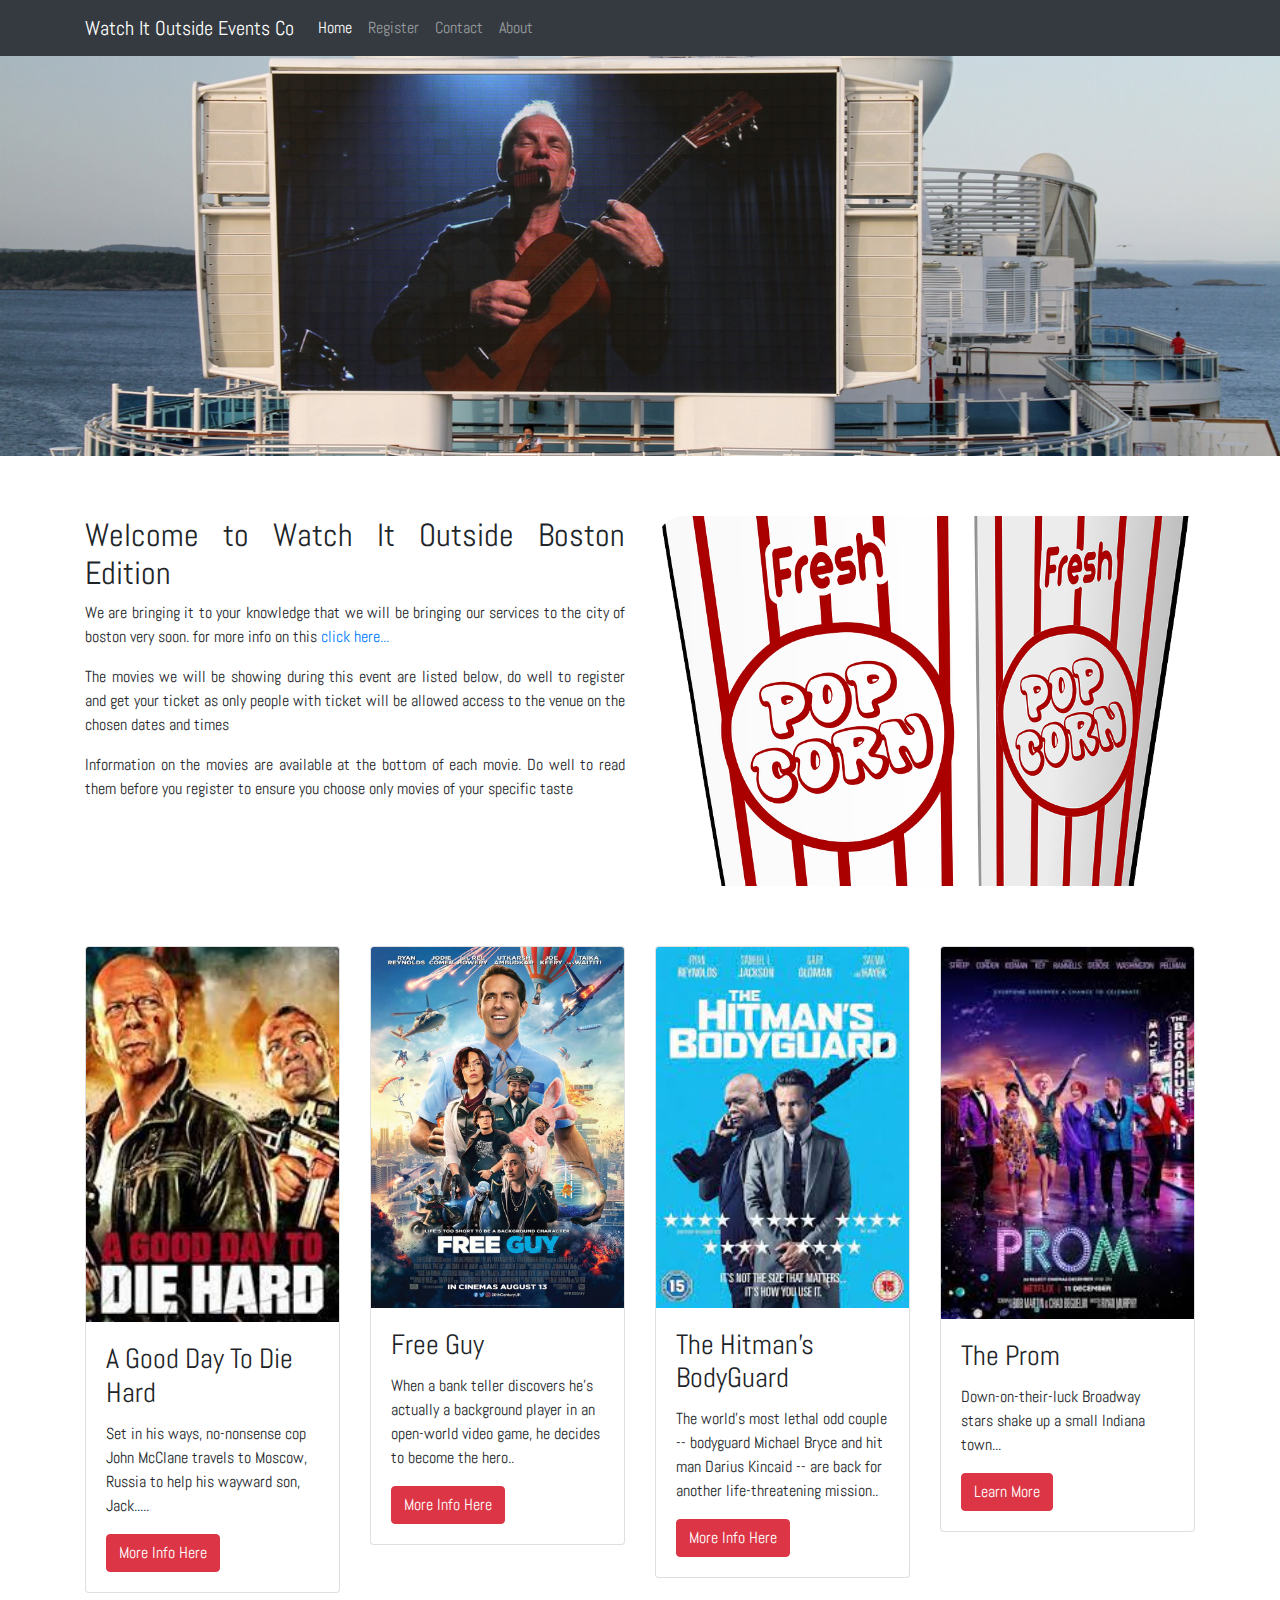
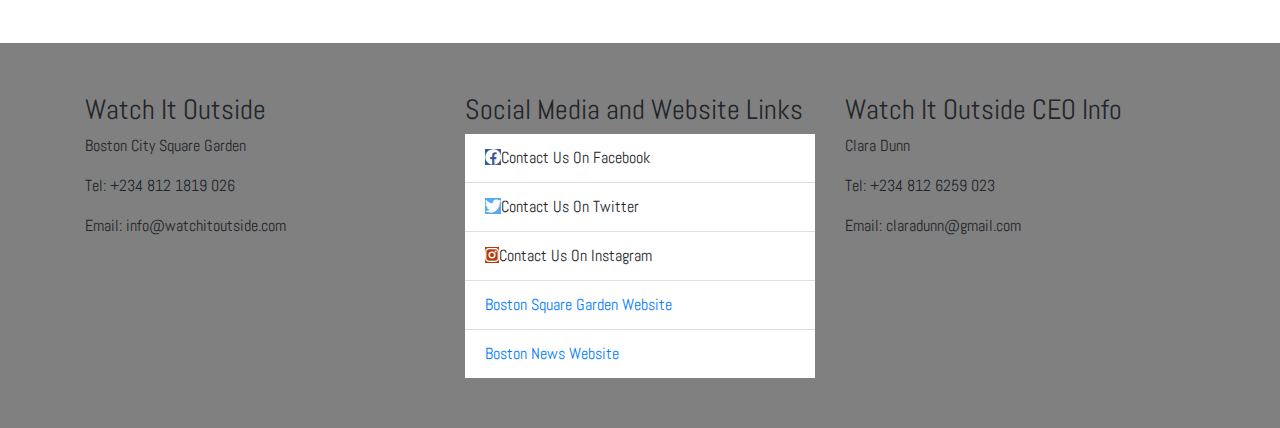
<file: index.html>
<!DOCTYPE html>
        <html lang="en">
        <head>
            <meta charset="UTF-8">
            <meta name="viewport" content="width=device-width, initial-scale=1.0">
            <title>Watch It Outside</title>
            <link rel="stylesheet" href="css/bootstrap.min.css">
            <link rel="stylesheet" href="css/styles.css">
            <link rel="stylesheet" href="/fontawesome-free-5.15.4-web/css/all.css">

        </head>
        <body>
            <nav class="navbar navbar-expand-lg navbar-dark bg-dark">
                <section class="container">
                    <a class="navbar-brand" href="#">Watch It Outside Events Co</a>
                <button class="navbar-toggler" type="button" data-toggle="collapse" data-target="#navbarNav" aria-controls="navbarNav" aria-expanded="false" aria-label="Toggle navigation">
                <span class="navbar-toggler-icon"></span>
                </button>
                <div class="collapse navbar-collapse" id="navbarNav">
                    <ul class="navbar-nav">
                        <li class="nav-item active">
                        <a class="nav-link" href="index.html">Home <span class="sr-only">(current)</span></a>
                        </li>
                        <li class="nav-item">
                        <a class="nav-link" href="register.html">Register</a>
                        </li>
                        <li class="nav-item">
                        <a class="nav-link" href="contact.html">Contact</a>
                        </li>
                        <li class="nav-item">
                            <a class="nav-link" href="about.html">About<span class="sr-only">(current)</span></a>
                        </li>
                    </ul>
                </ul>
                </div>
                
               
                </section>
            </nav>
            <section class="container-fluid slider">
            </section>
            <section class="container">
                <div class="row margin-top">
                    <div class="col-md-6 text-justify">
                        <h2>Welcome to Watch It Outside Boston Edition</h2>
                        <p>We are bringing it to your knowledge that we will be bringing our services to the city of boston very soon. for more info on this <a href="about.html">click here...</a></p>
                        <p>The movies we will be showing during this event are listed below, do well to register and get your ticket as only people with ticket will be allowed access to the venue on the chosen dates and times</p>
                        <p>Information on the movies are available at the bottom of each movie. Do well to read them before you register to ensure you choose only movies of your specific taste</p>
                    </div>
                    <div class="col-md-6">
                        <div class="sidebar-image"></div>
                    </div>
                </div>
            </section>
            
        
            <section class="container-fluid">
                <section class="container margin-top">
                    <div class="row">
                        <div class="col-md-3">
                            <div class="card">
                                <img src="images/diehard.jpg" class="card-img-top" alt="A Good Day To Die Hard Cover Image">
                                <div class="card-body">
                                <h3 class="card-title">A Good Day To Die Hard</h3>
                                <p class="card-text">Set in his ways, no-nonsense cop John McClane travels to Moscow, Russia to help his wayward son, Jack.....</p>
                                <a href="#" class="btn btn-danger" id="btn1" onclick="openNewWindow(event,'diehard.html')">More Info Here</a>
                                </div>
                            </div>
                        </div>
                        <div class="col-md-3">
                            <div class="card">
                                <img src="images/freeguy.jpg" class="card-img-top" alt="Free Guy Cover Image">
                                <div class="card-body">
                                <h3 class="card-title">Free Guy</h3>
                                <p class="card-text">When a bank teller discovers he's actually a background player in an open-world video game, he decides to become the hero..</p>
                                <a href="#" class="btn btn-danger" id="btn2" onclick="openNewWindow(event,'freeguy.html')">More Info Here</a>
                                </div>
                            </div>
                        </div>
                        <div class="col-md-3">
                            <div class="card">
                                <img src="images/hitman.jpg" class="card-img-top" alt="The Hitman's BodyGuard Cover Image">
                                <div class="card-body">
                                <h3 class="card-title">The Hitman's BodyGuard</h3>
                                <p class="card-text">The world's most lethal odd couple -- bodyguard Michael Bryce and hit man Darius Kincaid -- are back for another life-threatening mission..</p>
                                <a href="#" class="btn btn-danger" id="btn3" onclick="openNewWindow(event,'hitman.html')">More Info Here</a>
                                </div>
                            </div>
                        </div>
                        <div class="col-md-3">
                            <div class="card">
                                <img src="images/prom.jpg" class="card-img-top" alt="The Prom Cover Image">
                                <div class="card-body">
                                <h3 class="card-title">The Prom</h3>
                                <p class="card-text"> Down-on-their-luck Broadway stars shake up a small Indiana town...</p>
                                <a href="#" class="btn btn-danger" id="btn4" onclick="openNewWindow(event,'prom.html')">Learn More</a>
                                </div>
                            </div>
                        </div>
                    </div>
                </section>
            </section>

            <section class="container-fluid footer">
                <section class="container">
                    <div class="row">
                        <div class="col-md-4">
                            <h3>Watch It Outside</h3>
                            <p>Boston City Square Garden</p>
                            <p>Tel: +234 812 1819 026</p>
                            <p>Email: info@watchitoutside.com</p>
                        </div>
                        <div class="col-md-4">
                            <h3>Social Media and Website Links</h3>
                            <ul class="list-group list-group-flush" >
                                <li class="list-group-item"><a href="https://www.facebook.com" class="fab fa-facebook"></a>Contact Us On Facebook</li>
                                <li class="list-group-item"><a href="https://www.twitter.com" class="fab fa-twitter"></a>Contact Us On Twitter</li>
                                <li class="list-group-item"><a href="https://www.instagram.com" class="fab fa-instagram"></a>Contact Us On Instagram</li>
                                <li class="list-group-item"><a href="https://www.bostonsquaregarden.com">Boston Square Garden Website</a></li>
                                <li class="list-group-item"><a href="https://www.bostonnews.com">Boston News Website</a></li>
                            </ul>
                      </div>
                      <div class="col-md-4">
                            <h3>Watch It Outside CEO Info</h3>
                            <p>Clara Dunn</p>
                            <p>Tel: +234 812 6259 023</p>
                            <p>Email: claradunn@gmail.com</p>
                      </div>
                    </div>
                </section>
            </section>

            <script src="js/app.js"></script>
    </body>
    </html>
</file>
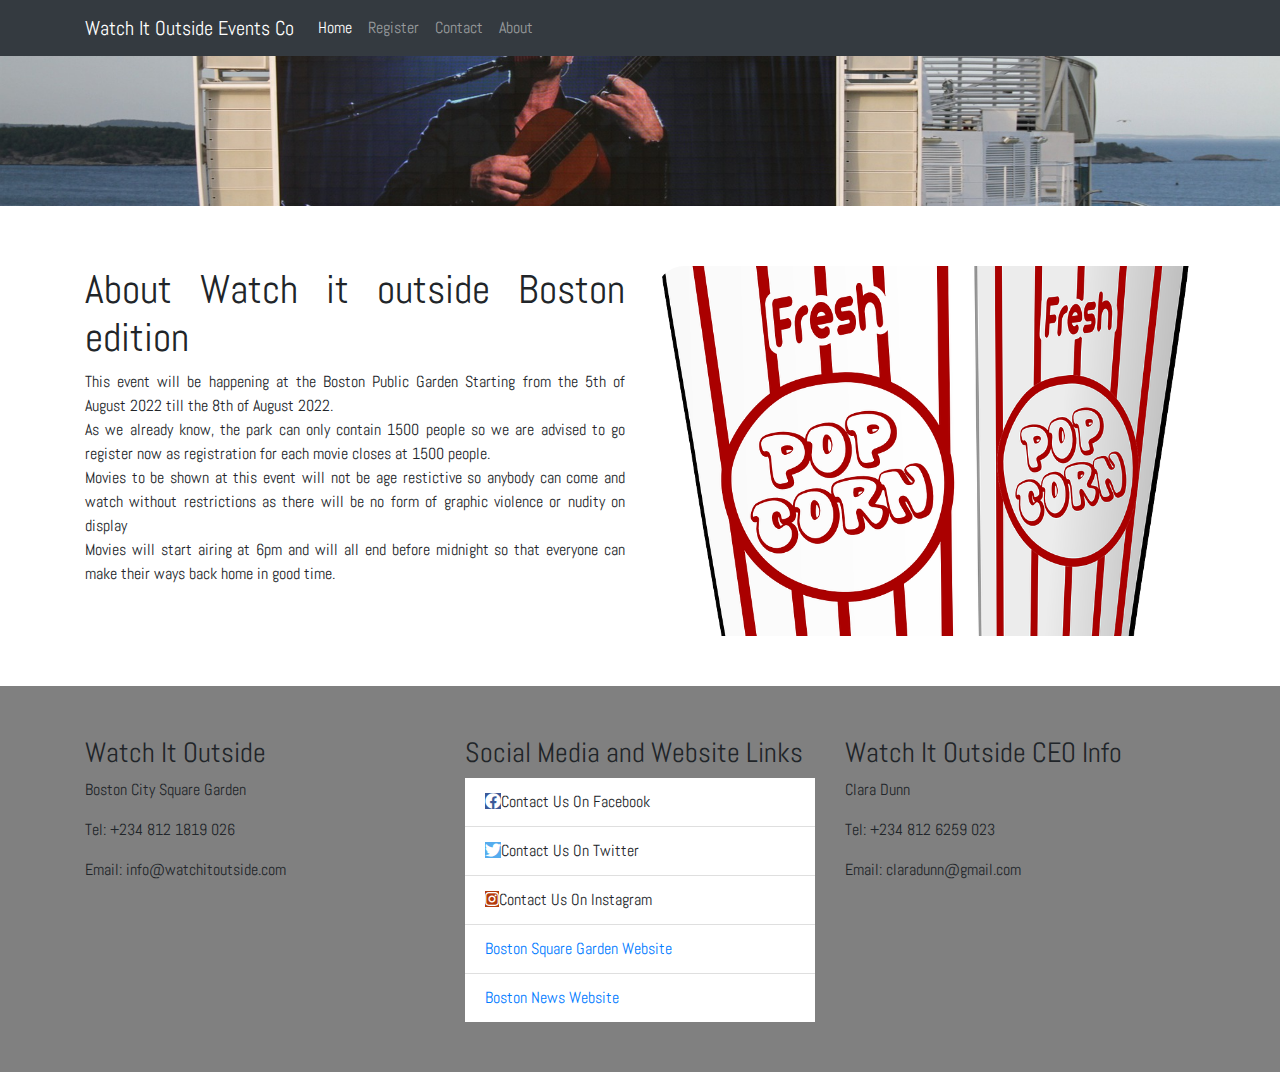
<file: about.html>
<!DOCTYPE html>
<html lang="en">
<head>
    <meta charset="UTF-8">
    <meta name="viewport" content="width=device-width, initial-scale=1.0">
    <title>About | Watch It Outside</title>
    <link rel="stylesheet" href="css/bootstrap.min.css">
    <link rel="stylesheet" href="css/styles.css">
    <link rel="stylesheet" href="/fontawesome-free-5.15.4-web/css/all.css">
</head>
<body onload="fetchTodo()">
    <nav class="navbar navbar-expand-lg navbar-dark bg-dark">
        <section class="container">
            <a class="navbar-brand" href="index.html">Watch It Outside Events Co</a>
        <button class="navbar-toggler" type="button" data-toggle="collapse" data-target="#navbarNav" aria-controls="navbarNav" aria-expanded="false" aria-label="Toggle navigation">
          <span class="navbar-toggler-icon"></span>
        </button>
        <div class="collapse navbar-collapse" id="navbarNav">
            <ul class="navbar-nav">
                <li class="nav-item active">
                  <a class="nav-link" href="index.html">Home </a>
                </li>
                <li class="nav-item">
                  <a class="nav-link" href="register.html">Register<span class="sr-only">(current)</span></a>
                </li>
                <li class="nav-item">
                  <a class="nav-link" href="contact.html">Contact <span class="sr-only">(current)</span></a>
                </li>
                <li class="nav-item">
                    <a class="nav-link" href="about.html">About<span class="sr-only">(current)</span></a>
                  </li>
              </ul>
          </ul>
        </div>
    </nav>
    <section class="container-fluid slider" id="other-pages">
    </section>
    <section class="container">
        <div class="row margin-top">
            <div class="col-md-6 text-justify">
                <h1>About Watch it outside Boston edition</h1>

                <p>This event will be happening at the Boston Public Garden Starting from the 5th of August 2022 till the 8th of August 2022.<br>As we already know, the park can only contain 1500 people so we are advised to go register now as registration for each movie closes at 1500 people.<br>Movies to be shown at this event will not be age restictive so anybody can come and watch without restrictions as there will be no form of graphic violence or nudity on display<br>Movies will start airing at 6pm and will all end before midnight so that everyone can make their ways back home in good time.</p>

            </div>
        
            <div class="col-md-6">
                <div class="sidebar-image"></div>
            </div>
        </div>
    </section>
    <section class="container-fluid footer">
        <section class="container">
            <div class="row">
                <div class="col-md-4">
                    <h3>Watch It Outside</h3>
                    <p>Boston City Square Garden</p>
                    <p>Tel: +234 812 1819 026</p>
                    <p>Email: info@watchitoutside.com</p>
                </div>
                <div class="col-md-4">
                    <h3>Social Media and Website Links</h3>
                    <ul class="list-group list-group-flush">
                        <li class="list-group-item"><a href="https://www.facebook.com" class="fab fa-facebook"></a>Contact Us On Facebook</li>
                        <li class="list-group-item"><a href="https://www.twitter.com" class="fab fa-twitter"></a>Contact Us On Twitter</li>
                        <li class="list-group-item"><a href="https://www.instagram.com" class="fab fa-instagram"></a>Contact Us On Instagram</li>
                        <li class="list-group-item"><a href="https://www.bostonsquaregarden.com">Boston Square Garden Website</a></li>
                        <li class="list-group-item"><a href="https://www.bostonnews.com">Boston News Website</a></li>
                    </ul>
              </div>
              <div class="col-md-4">
                    <h3>Watch It Outside CEO Info</h3>
                    <p>Clara Dunn</p>
                    <p>Tel: +234 812 6259 023</p>
                    <p>Email: claradunn@gmail.com</p>
              </div>
            </div>
        </section>
    </section>
    
    <script src="js/app.js"></script>
</body>
</html>
</file>
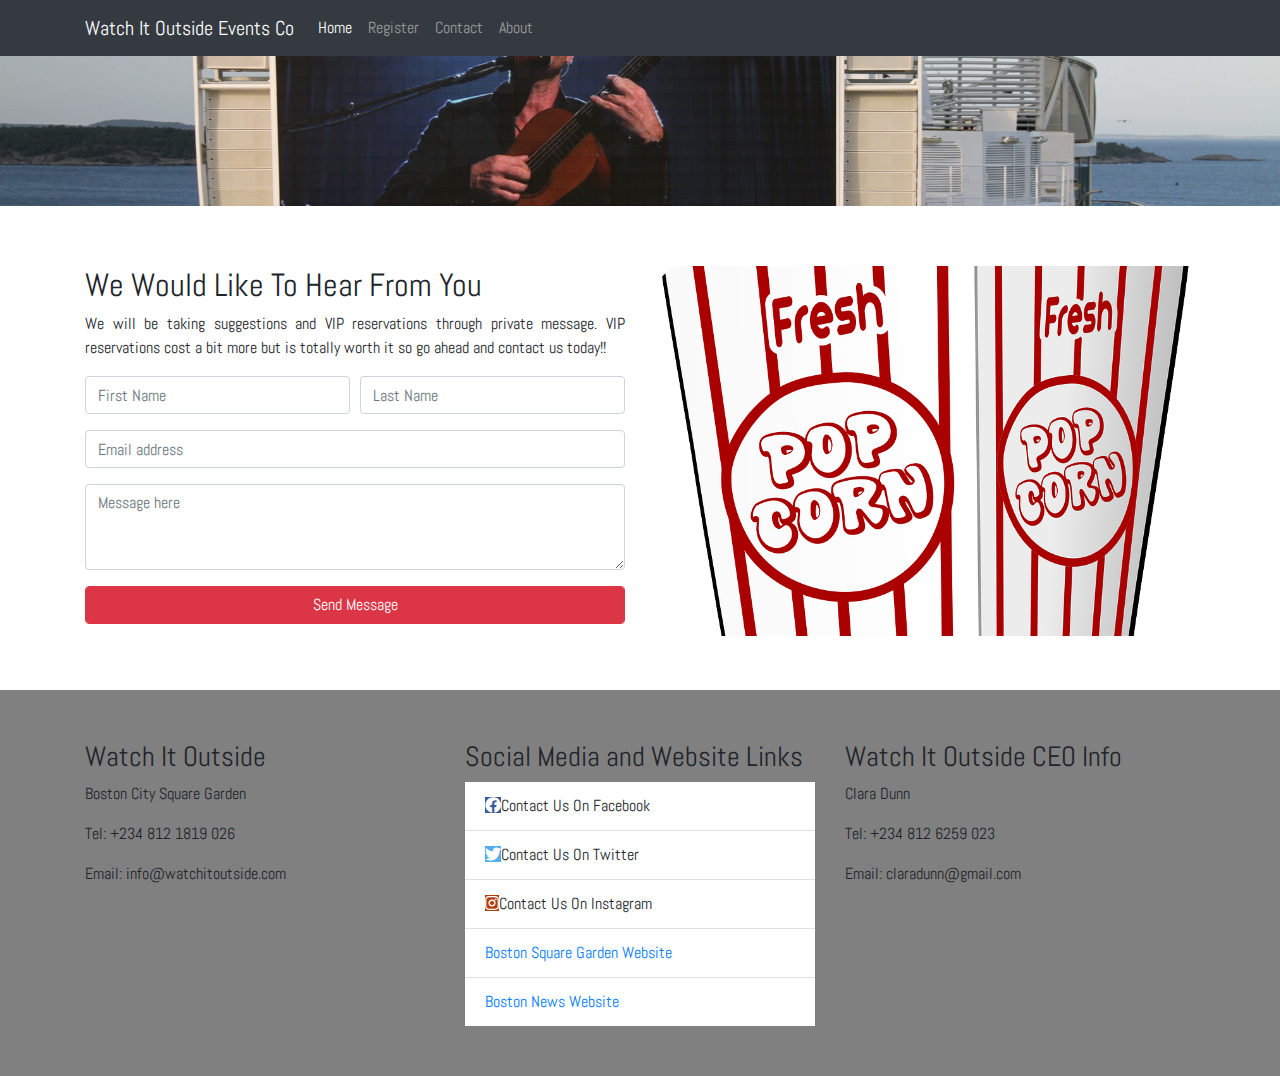
<file: contact.html>
<!DOCTYPE html>
<html lang="en">
<head>
    <meta charset="UTF-8">
    <meta name="viewport" content="width=device-width, initial-scale=1.0">
    <title>Contact | Watch It Outside</title>
    <link rel="stylesheet" href="css/bootstrap.min.css">
    <link rel="stylesheet" href="css/styles.css">
    <link rel="stylesheet" href="/fontawesome-free-5.15.4-web/css/all.css">
</head>
<body>
    <nav class="navbar navbar-expand-lg navbar-dark bg-dark">
        <section class="container">
            <a class="navbar-brand" href="index.html">Watch It Outside Events Co</a>
        <button class="navbar-toggler" type="button" data-toggle="collapse" data-target="#navbarNav" aria-controls="navbarNav" aria-expanded="false" aria-label="Toggle navigation">
          <span class="navbar-toggler-icon"></span>
        </button>
        <div class="collapse navbar-collapse" id="navbarNav">
            <ul class="navbar-nav">
                <li class="nav-item active">
                  <a class="nav-link" href="index.html">Home </a>
                </li>
                <li class="nav-item">
                  <a class="nav-link" href="register.html">Register</a>
                </li>
                <li class="nav-item">
                  <a class="nav-link" href="contact.html">Contact <span class="sr-only">(current)</span></a>
                </li>
                <li class="nav-item">
                    <a class="nav-link" href="about.html">About<span class="sr-only">(current)</span></a>
                </li>
              </ul>
          </ul>
        </div>

        </section>
    </nav>
    <section class="container-fluid slider" id="other-pages">
    </section>
    <section class="container">
        <div class="row margin-top">
            <div class="col-md-6 text-justify">
                <h2>We Would Like To Hear From You</h2>
                <p>We will be taking suggestions and VIP reservations through private message. VIP reservations cost a bit more but is totally worth it so go ahead and contact us today!!</p>

                <form action="">
                    <div class="form-row form-group">
                        <div class="col-md-6">
                            <input type="text" class="form-control" placeholder="First Name">
                        </div>
                        <div class="col-md-6">
                            <input type="text" class="form-control" placeholder="Last Name">
                        </div>
                    </div>

                    <div class="form-row form-group">
                        <div class="col-md-12">
                            <input type="email" class="form-control" placeholder="Email address">
                        </div>
                    </div>
                    <div class="form-row form-group">
                        <div class="col-md-12">
                            <textarea placeholder="Message here" class="form-control" id="" cols="30" rows="3"></textarea>
                        </div>
                    </div>
                    <div class="form-row form-group">
                        <div class="col-md-12">
                            <button type="submit" class="form-control btn btn-danger btn-block">Send Message</button>
                        </div>
                    </div>
                </form>
            </div>
        
            <div class="col-md-6">
                <div class="sidebar-image"></div>
            </div>
        </div>
    </section>

    <section class="container-fluid footer">
        <section class="container">
            <div class="row">
                <div class="col-md-4">
                    <h3>Watch It Outside</h3>
                    <p>Boston City Square Garden</p>
                    <p>Tel: +234 812 1819 026</p>
                    <p>Email: info@watchitoutside.com</p>
                </div>
                <div class="col-md-4">
                    <h3>Social Media and Website Links</h3>
                    <ul class="list-group list-group-flush">
                        <li class="list-group-item"><a href="https://www.facebook.com" class="fab fa-facebook"></a>Contact Us On Facebook</li>
                        <li class="list-group-item"><a href="https://www.twitter.com" class="fab fa-twitter"></a>Contact Us On Twitter</li>
                        <li class="list-group-item"><a href="https://www.instagram.com" class="fab fa-instagram"></a>Contact Us On Instagram</li>
                        <li class="list-group-item"><a href="https://www.bostonsquaregarden.com">Boston Square Garden Website</a></li>
                        <li class="list-group-item"><a href="https://www.bostonnews.com">Boston News Website</a></li>
                    </ul>
              </div>
              <div class="col-md-4">
                    <h3>Watch It Outside CEO Info</h3>
                    <p>Clara Dunn</p>
                    <p>Tel: +234 812 6259 023</p>
                    <p>Email: claradunn@gmail.com</p>
              </div>
            </div>
        </section>
    </section>
    
    <script src="js/app.js"></script>
</body>
</html>
</file>
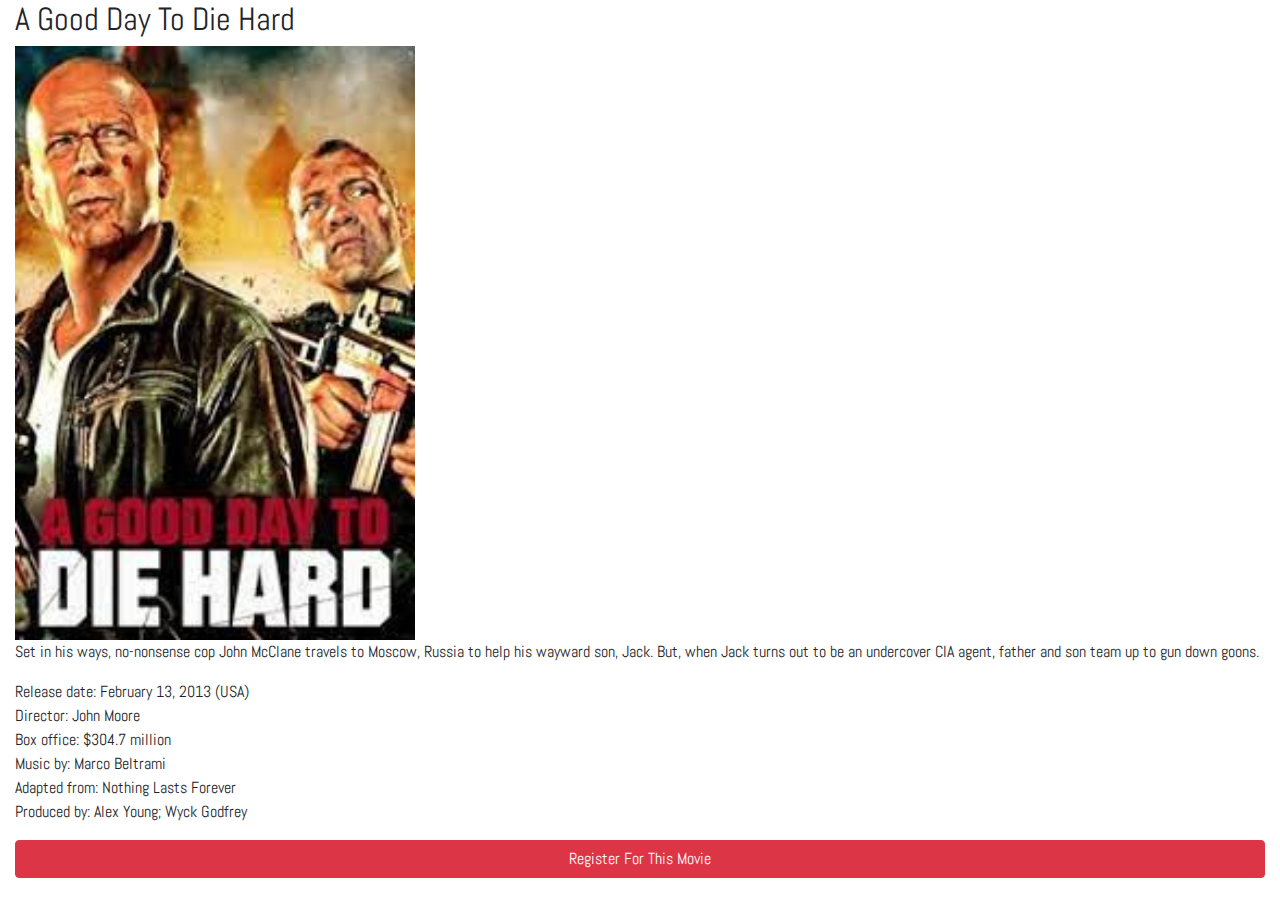
<file: diehard.html>
<!DOCTYPE html>
<html lang="en">
<head>
    <meta charset="UTF-8">
    <meta name="viewport" content="width=device-width, initial-scale=1.0">
    <title>A Good Day To Die Hard</title>
    <link rel="stylesheet" href="css/bootstrap.min.css">
    <link rel="stylesheet" href="css/styles.css">
</head>
<body>
    <section class="container-fluid">
        <div class="row">
            <div class="col-md-12">
                <h2>A Good Day To Die Hard</h2>
                <div>
                    <img src="images/diehard.jpg" class="img-fluid" width="400">
                </div>
                <p>Set in his ways, no-nonsense cop John McClane travels to Moscow, Russia to help his wayward son, Jack. But, when Jack turns out to be an undercover CIA agent, father and son team up to gun down goons.
                </p>
                <p>
                    Release date: February 13, 2013 (USA)
                    <br>
                    Director: John Moore
                    <br>
                    Box office: $304.7 million
                    <br>
                    Music by: Marco Beltrami
                    <br>
                    Adapted from: Nothing Lasts Forever
                    <br>
                    Produced by: Alex Young; Wyck Godfrey
                </p>
                <a href="register.html" class="btn btn-danger btn-block">Register For This Movie</a>
            </div>
        </div>
    </section>
</body>
</html>
</file>
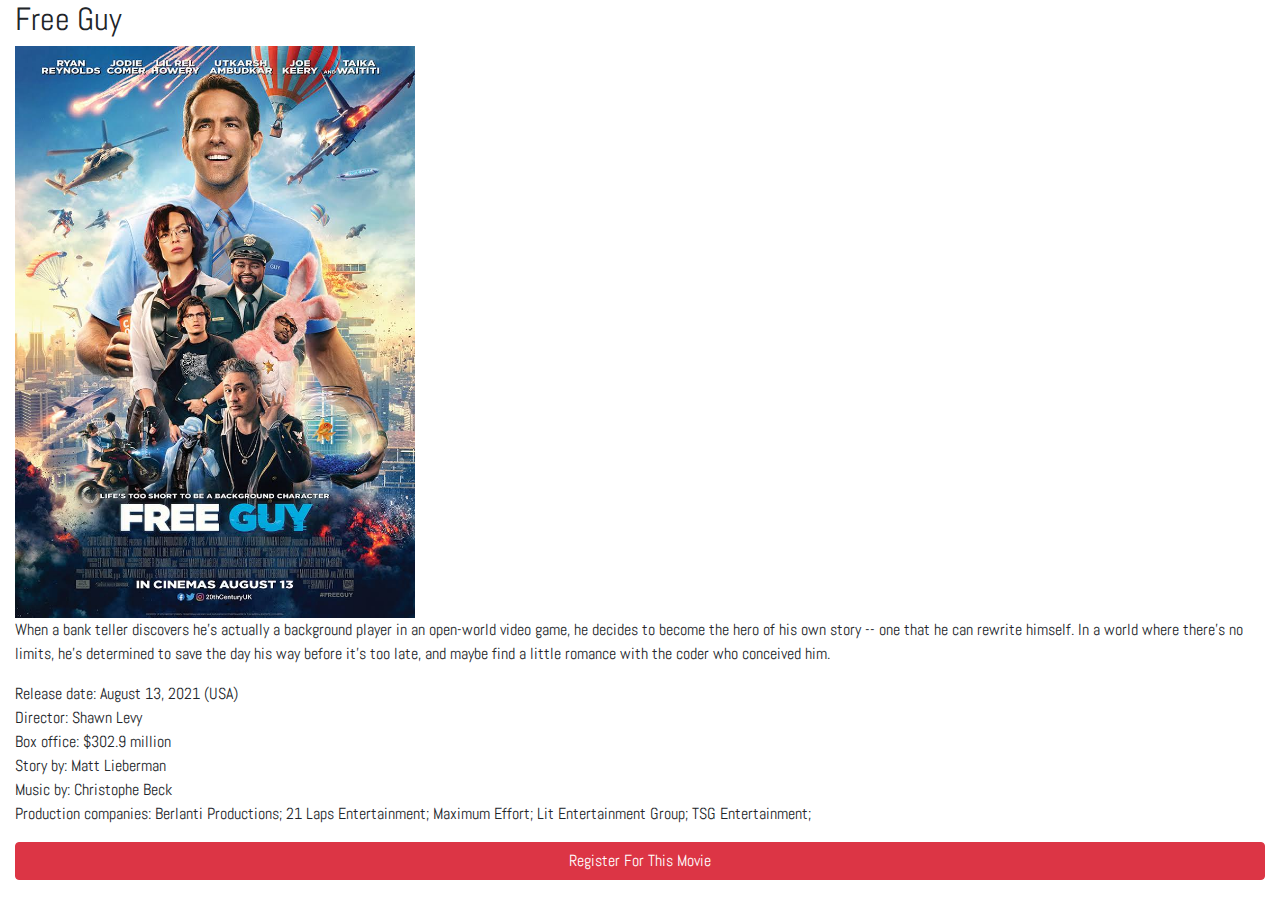
<file: freeguy.html>
<!DOCTYPE html>
<html lang="en">
<head>
    <meta charset="UTF-8">
    <meta name="viewport" content="width=device-width, initial-scale=1.0">
    <title>Free Guy</title>
    <link rel="stylesheet" href="css/bootstrap.min.css">
    <link rel="stylesheet" href="css/styles.css">
</head>
<body>
    <section class="container-fluid">
        <div class="row">
            <div class="col-md-12">
                <h2>Free Guy</h2>
                <div>
                    <img src="images/freeguy.jpg" class="img-fluid" width="400">
                </div>
                <p> When a bank teller discovers he's actually a background player in an open-world video game, he decides to become the hero of his own story -- one that he can rewrite himself. In a world where there's no limits, he's determined to save the day his way before it's too late, and maybe find a little romance with the coder who conceived him.
                </p>
                <p>
                    Release date: August 13, 2021 (USA)
                    <br>
                    Director: Shawn Levy
                    <br>
                    Box office: $302.9 million
                    <br>
                    Story by: Matt Lieberman
                    <br>
                    Music by: Christophe Beck
                    <br>
                    Production companies: Berlanti Productions; 21 Laps Entertainment; Maximum Effort; Lit Entertainment Group; TSG Entertainment;
                </p>
                <a href="register.html" class="btn btn-danger btn-block">Register For This Movie</a>
            </div>
        </div>
    </section>
</body>
</html>
</file>
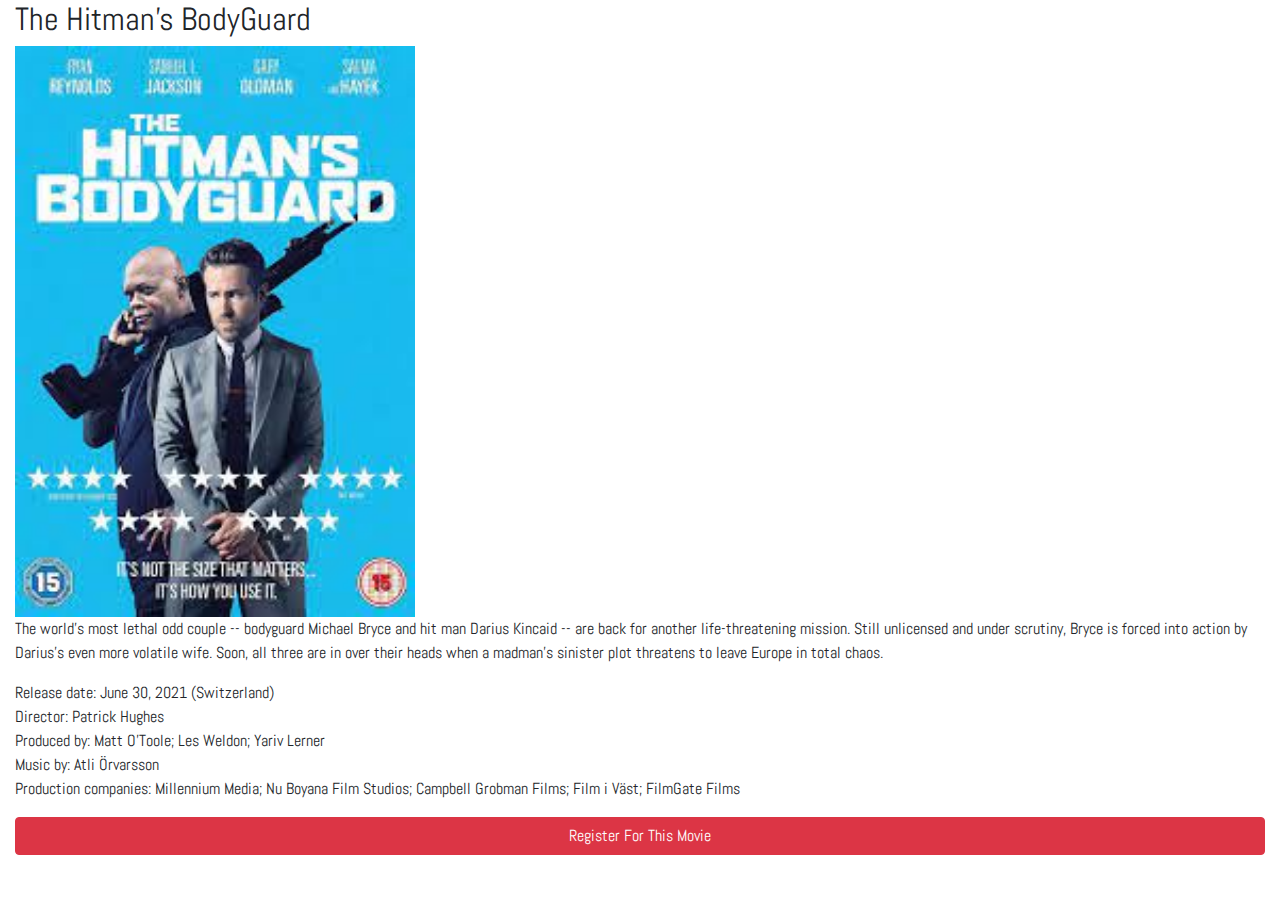
<file: hitman.html>
<!DOCTYPE html>
<html lang="en">
<head>
    <meta charset="UTF-8">
    <meta name="viewport" content="width=device-width, initial-scale=1.0">
    <title>The Hitman's BodyGuard</title>
    <link rel="stylesheet" href="css/bootstrap.min.css">
    <link rel="stylesheet" href="css/styles.css">
</head>
<body>
    <section class="container-fluid">
        <div class="row">
            <div class="col-md-12">
                <h2>The Hitman's BodyGuard</h2>
                <div>
                    <img src="images/hitman.jpg" class="img-fluid" width="400">
                </div>
                <p> The world's most lethal odd couple -- bodyguard Michael Bryce and hit man Darius Kincaid -- are back for another life-threatening mission. Still unlicensed and under scrutiny, Bryce is forced into action by Darius's even more volatile wife. Soon, all three are in over their heads when a madman's sinister plot threatens to leave Europe in total chaos.
                </p>
                <p>
                    Release date: June 30, 2021 (Switzerland)
                    <br>
                    Director: Patrick Hughes
                    <br>
                    Produced by: Matt O'Toole; Les Weldon; Yariv Lerner
                    <br>
                    Music by: Atli Örvarsson
                    <br>
                    Production companies: Millennium Media; Nu Boyana Film Studios; Campbell Grobman Films; Film i Väst; FilmGate Films
                </p>
                <a href="register.html" class="btn btn-danger btn-block">Register For This Movie</a>
            </div>
        </div>
    </section>
</body>
</html>
</file>
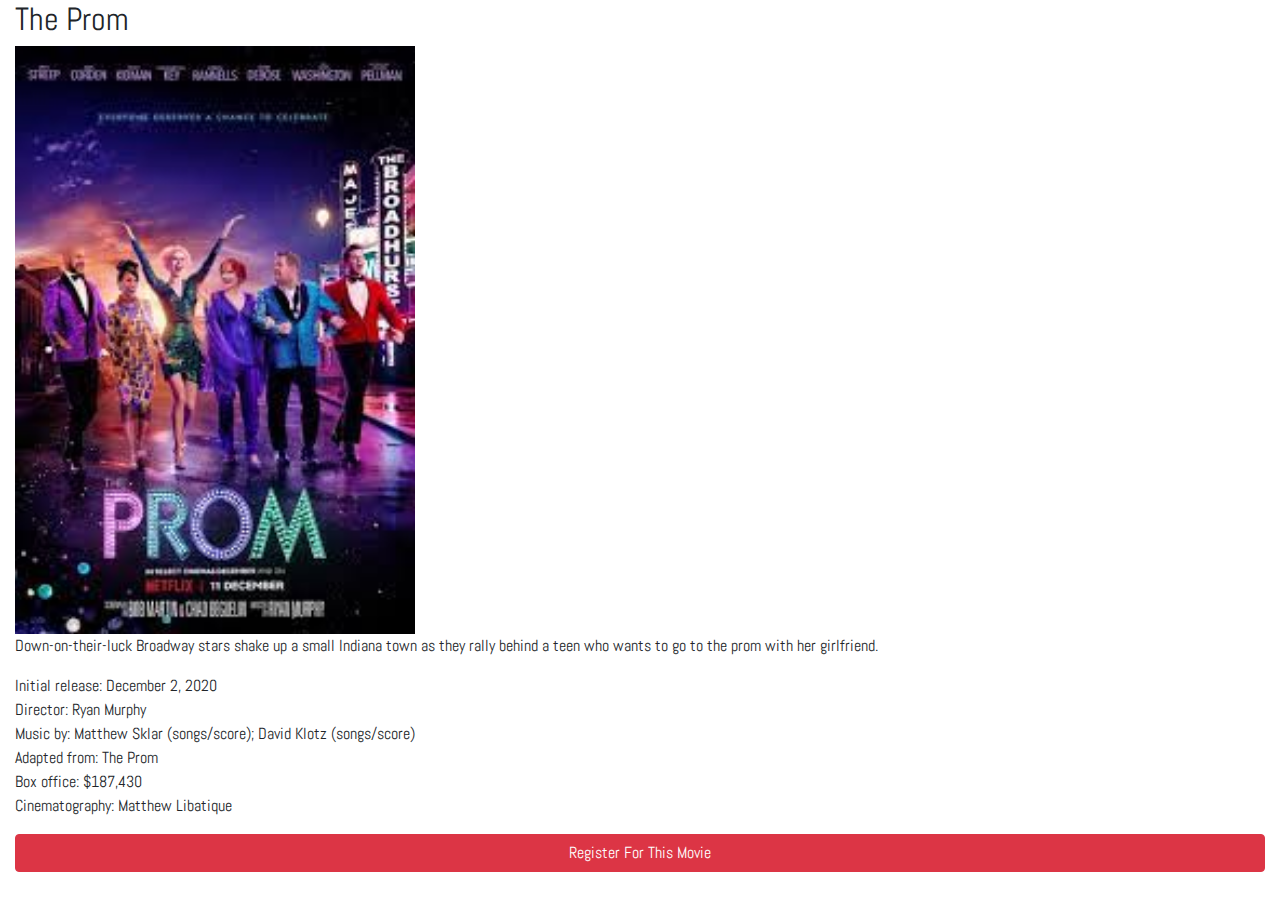
<file: prom.html>
<!DOCTYPE html>
<html lang="en">
<head>
    <meta charset="UTF-8">
    <meta name="viewport" content="width=device-width, initial-scale=1.0">
    <title>The Prom</title>
    <link rel="stylesheet" href="css/bootstrap.min.css">
    <link rel="stylesheet" href="css/styles.css">
</head>
<body>
    <section class="container-fluid">
        <div class="row">
            <div class="col-md-12">
                <h2>The Prom</h2>
                <div>
                    <img src="images/prom.jpg" class="img-fluid" width="400">
                </div>
                <p> Down-on-their-luck Broadway stars shake up a small Indiana town as they rally behind a teen who wants to go to the prom with her girlfriend.
                </p>
                <p>
                    Initial release: December 2, 2020
                    <br>
                    Director: Ryan Murphy
                    <br>
                    Music by: Matthew Sklar (songs/score); David Klotz (songs/score)
                    <br>
                    Adapted from: The Prom
                    <br>
                    Box office: $187,430
                    <br>
                    Cinematography: Matthew Libatique
                </p>
                <a href="register.html" class="btn btn-danger btn-block">Register For This Movie</a>
            </div>
        </div>
    </section>
</body>
</html>
</file>
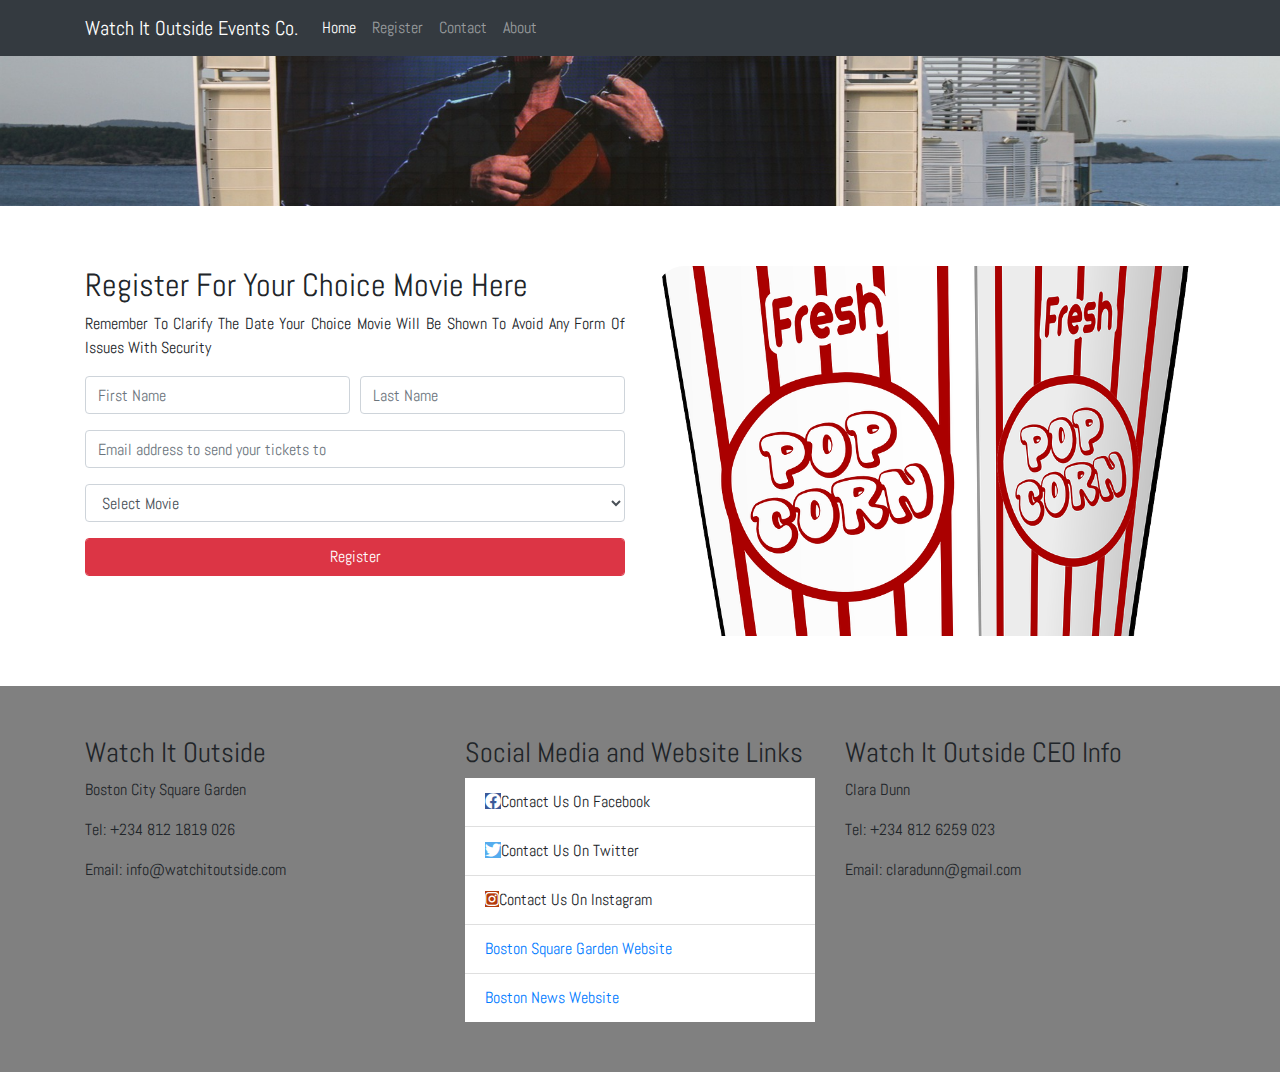
<file: register.html>
<!DOCTYPE html>
<html lang="en">
<head>
    <meta charset="UTF-8">
    <meta name="viewport" content="width=device-width, initial-scale=1.0">
    <title>Register | Watch It Outside</title>
    <link rel="stylesheet" href="css/bootstrap.min.css">
    <link rel="stylesheet" href="css/styles.css">
    <link rel="stylesheet" href="/fontawesome-free-5.15.4-web/css/all.css">
</head>
<body>
    <nav class="navbar navbar-expand-lg navbar-dark bg-dark">
        <section class="container">
            <a class="navbar-brand" href="index.html">Watch It Outside Events Co.</a>
        <button class="navbar-toggler" type="button" data-toggle="collapse" data-target="#navbarNav" aria-controls="navbarNav" aria-expanded="false" aria-label="Toggle navigation">
          <span class="navbar-toggler-icon"></span>
        </button>
        <div class="collapse navbar-collapse" id="navbarNav">
            <ul class="navbar-nav">
                <li class="nav-item active">
                  <a class="nav-link" href="index.html">Home </a>
                </li>
                <li class="nav-item">
                  <a class="nav-link" href="register.html">Register<span class="sr-only">(current)</span></a>
                </li>
                <li class="nav-item">
                  <a class="nav-link" href="contact.html">Contact <span class="sr-only">(current)</span></a>
                </li>
                <li class="nav-item">
                    <a class="nav-link" href="about.html">About<span class="sr-only">(current)</span></a>
                </li>
              </ul>
          </ul>
        </div>

        
        </section>
    </nav>
    <section class="container-fluid slider" id="other-pages">
    </section>
    <section class="container">
        <div class="row margin-top">
            <div class="col-md-6 text-justify">
                <h2>Register For Your Choice Movie Here</h2>
                <p>Remember To Clarify The Date Your Choice Movie Will Be Shown To Avoid Any Form Of Issues With Security</p>

                <form action="">
                    <div class="form-row form-group">
                        <div class="col-md-6">
                            <input type="text" class="form-control" placeholder="First Name">
                        </div>
                        <div class="col-md-6">
                            <input type="text" class="form-control" placeholder="Last Name">
                        </div>
                    </div>

                    <div class="form-row form-group">
                        <div class="col-md-12">
                            <input type="email" class="form-control" placeholder="Email address to send your tickets to">
                        </div>
                    </div>
                    <div class="form-row form-group">
                        <div class="col-md-12">
                            <select class="form-control">
                                <option value="Select Course">Select Movie</option>
                                <option value="A Good Day To Die Hard">A Good Day To Die Hard</option>
                                <option value="The Hitman's BodyGuard">The Hitman's BodyGuard</option>
                                <option value="Free Guy">Free Guy</option>
                                <option value="The Prom">The Prom</option>
                            </select>
                        </div>
                    </div>
                    <div class="form-row form-group">
                        <div class="col-md-12">
                            <button type="submit" class="form-control btn btn-danger btn-block">Register</button>
                        </div>
                    </div>
                </form>
            </div>
        
            <div class="col-md-6">
                <div class="sidebar-image"></div>
            </div>
        </div>
    </section>
    <section class="container-fluid footer">
        <section class="container">
            <div class="row">
                <div class="col-md-4">
                    <h3>Watch It Outside</h3>
                    <p>Boston City Square Garden</p>
                    <p>Tel: +234 812 1819 026</p>
                    <p>Email: info@watchitoutside.com</p>
                </div>
                <div class="col-md-4">
                    <h3>Social Media and Website Links</h3>
                    <ul class="list-group list-group-flush">
                        <li class="list-group-item"><a href="https://www.facebook.com" class="fab fa-facebook"></a>Contact Us On Facebook</li>
                        <li class="list-group-item"><a href="https://www.twitter.com" class="fab fa-twitter"></a>Contact Us On Twitter</li>
                        <li class="list-group-item"><a href="https://www.instagram.com" class="fab fa-instagram"></a>Contact Us On Instagram</li>
                        <li class="list-group-item"><a href="https://www.bostonsquaregarden.com">Boston Square Garden Website</a></li>
                        <li class="list-group-item"><a href="https://www.bostonnews.com">Boston News Website</a></li>
                    </ul>
              </div>
              <div class="col-md-4">
                    <h3>Watch It Outside CEO Info</h3>
                    <p>Clara Dunn</p>
                    <p>Tel: +234 812 6259 023</p>
                    <p>Email: claradunn@gmail.com</p>
              </div>
            </div>
        </section>
    </section>
    
    <script src="js/app.js"></script>
</body>
</html>
</file>
<file: css/styles.css>
@import url('https://fonts.googleapis.com/css2?family=Abel&family=Anton&display=swap');

body{
    width: 100%;
    height: 100%;
    font-family: abel;
}

.slider{
    width: 100%;
    height: 400px;
    background-image: url(../images/cinema.jpg);
    background-size: cover;
    background-position: center;
    background-repeat: no-repeat;
}

.sidebar-image{
    width: 100%;
    height: 370px;
    background-image: url(../images/popcorn.png);
    background-size: cover;
    background-position: center;
    background-repeat: no-repeat;
    border-top-left-radius: 30px;
    border-bottom-right-radius: 30px;
}

.margin-top{
    margin-top: 60px;
}

#other-pages{
    height: 150px;
}
.fa {
    padding: 20px;
    font-size: 80px;
    width: 100px;
    text-align: center;
    text-decoration: none;
}
       
.fa-facebook {
    background: #3B5998;
    color: white;
}

.fa-twitter {
    background: #55ACEE;
    color: white;
}

.fa-instagram {
background: #b43b0b;
color: white;
}
section.footer{
    margin-top: 50px;
    background-color: grey;
    padding: 50px;
}
</file>
